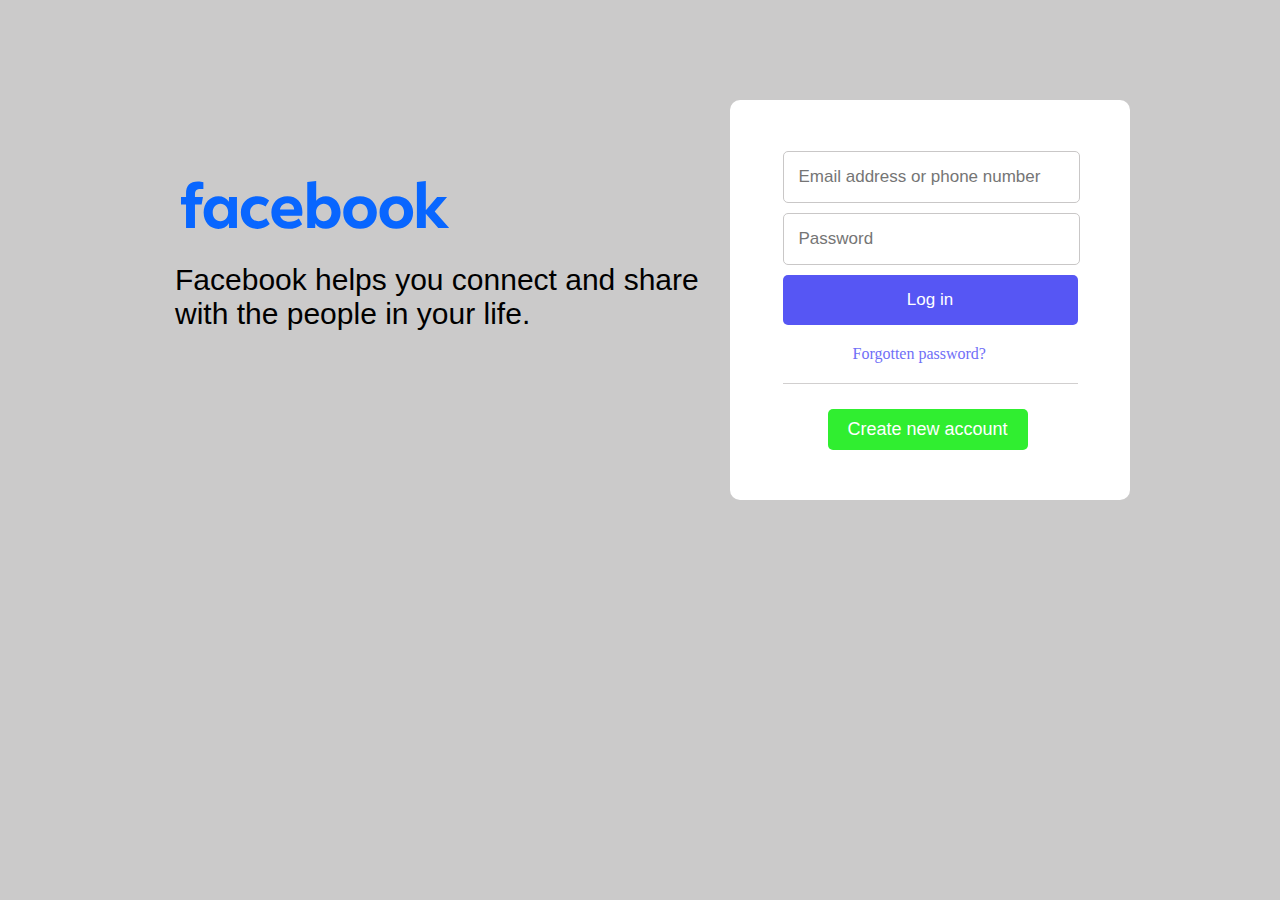
<file: index.html>
<!DOCTYPE html>
<html lang="en">
<head>
  <meta charset="UTF-8">
  <meta name="viewport" content="width=device-width, initial-scale=1.0">
  <title>Facebook.com</title>
  <link rel="stylesheet" href="Facebook.css">
</head>
<body>
  <div class="Login-page">
    <div class="left">
      <img src="Facebook.svg" alt="" class="face">
      <h2>Facebook helps you connect and share with the people in your life.</h2>
    </div>
    <div class="right">
      <form action="#">
        <div class="Form"><input class="place" type="text" placeholder="Email address or phone number" required ></div>
        <div class="Form"><input class="place" type="password" placeholder="Password" required ></div>
        <div class="submit"><input class="login" type="submit" value="Log in"></div>
        <div class="forget">
          <a href="#">Forgotten password?</a>
        </div>
        <button class="new">Create new account</button>
      </form>
    </div>
  </div>
</body>
</html>
</file>
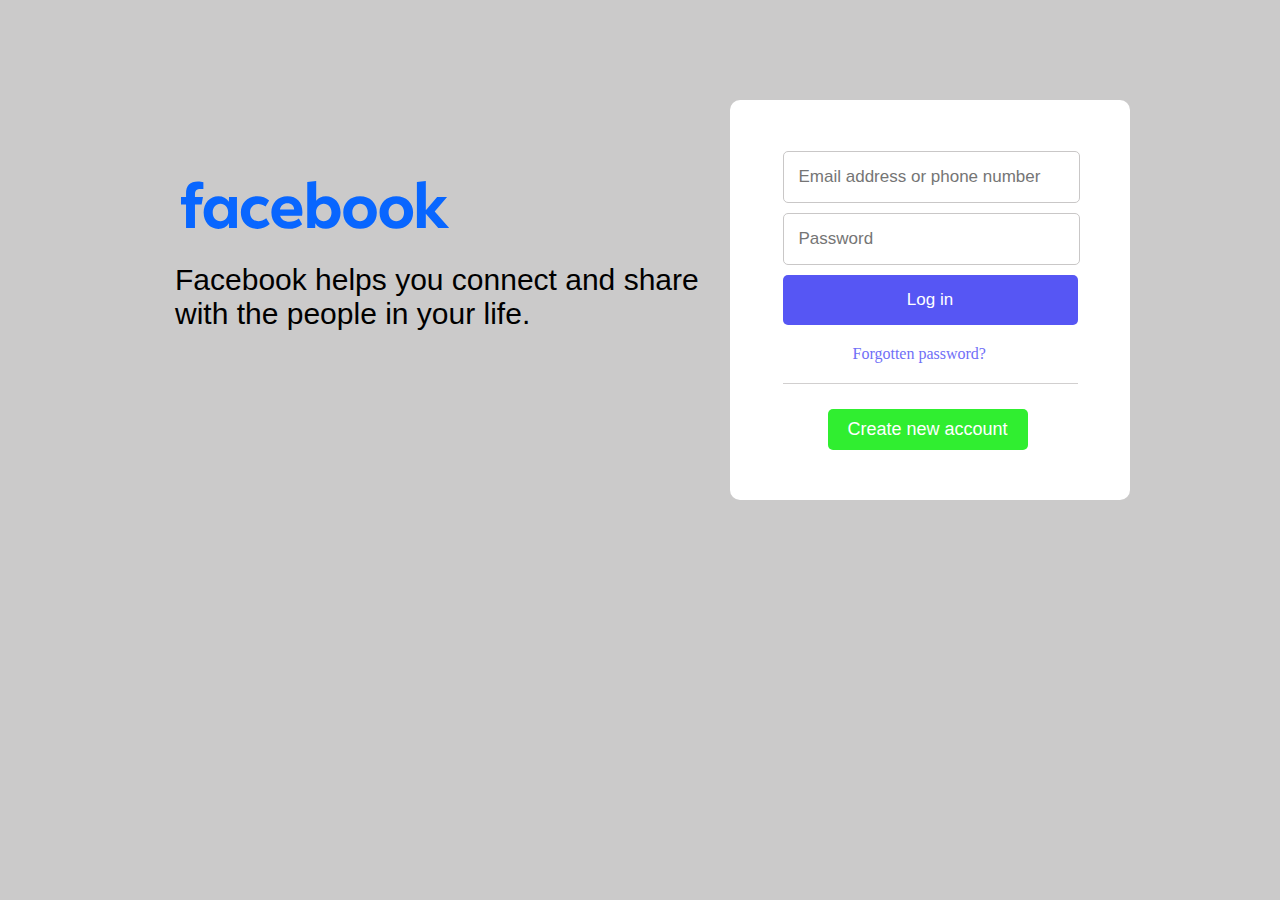
<file: Facebook.html>
<!DOCTYPE html>
<html lang="en">
<head>
  <meta charset="UTF-8">
  <meta name="viewport" content="width=device-width, initial-scale=1.0">
  <title>Facebook.com</title>
  <link rel="stylesheet" href="Facebook.css">
</head>
<body>
  <div class="Login-page">
    <div class="left">
      <img src="Facebook.svg" alt="" class="face">
      <h2>Facebook helps you connect and share with the people in your life.</h2>
    </div>
    <div class="right">
      <form action="#">
        <div class="Form"><input class="place" type="text" placeholder="Email address or phone number" required ></div>
        <div class="Form"><input class="place" type="password" placeholder="Password" required ></div>
        <div class="submit"><input class="login" type="submit" value="Log in"></div>
        <div class="forget">
          <a href="#">Forgotten password?</a>
        </div>
        <button class="new">Create new account</button>
      </form>
    </div>
  </div>
</body>
</html>
</file>
<file: Facebook.css>
*{
  margin: 0;
  padding: 0;
}
body{
  background-color: rgb(203, 202, 202);
}
.Login-page{
  height: 600px;
  display: flex;
  flex-direction: row;
  /* align-items: center;
  justify-content: center; */
}
.Login-page .left{
  width: 580px;
  height: 250px;
  margin: 150px 0px 0px 150px;
}
.Login-page .left .face{
  width: 330px;
}
.Login-page .left h2{
  font-family: Arial, Helvetica, sans-serif;
  font-weight: 100;
  font-size: 30px;
  padding-left: 25px;
}
.right{
  margin-top: 100px;
  width: 400px;
  height: 400px;
  display: flex;
  align-items: center;
  justify-content: center;
  background-color: rgb(255, 255, 255);
  border-radius: 10px;
  box-shadow: 5px rgba(0, 0, 0, 0.40);

}
form{
  display: flex;
  flex-direction: column;
}
.Form{
  height: 50px;
  width: 280px;
  margin-bottom: 12px;
}
input{
  width: 100%;
  height: 100%;
}
.place{
  padding-left: 15px;
  font-size: 17px;
  border-radius: 5px;
  border: 1px solid rgb(201, 199, 199);
}
.submit{
  width: 295px;
  height: 50px;
}
.login{
  font-size: 17px;
  color: white;
  background-color: rgb(86, 86, 244);
  border: none;
  border-radius: 5px;
}
.login:hover{
  background-color: rgb(72, 72, 246);
  cursor: pointer;
}
.forget{
  margin-top: 20px;
  padding-left: 70px;
  padding-bottom: 20px;
  border-bottom-width: 1px;
  border-bottom-style: solid;
  border-bottom-color: rgb(209, 207, 207);
}
a{
  text-decoration: none;
  color: rgb(111, 111, 247);
}
a:hover{
  text-decoration: underline;
}
.new{
  margin-top: 25px;
  margin-left: 45px;
  padding: 10px;
  width: 200px;
  border: none;
  border-radius: 5px;
  background-color: rgb(48, 238, 48);
  color: white;
  font-size: 18px;
  font-family: arial;
  font-weight: 500;
}
.new:hover{
  background-color: rgb(28, 214, 28);
  cursor: pointer;
}
</file>
